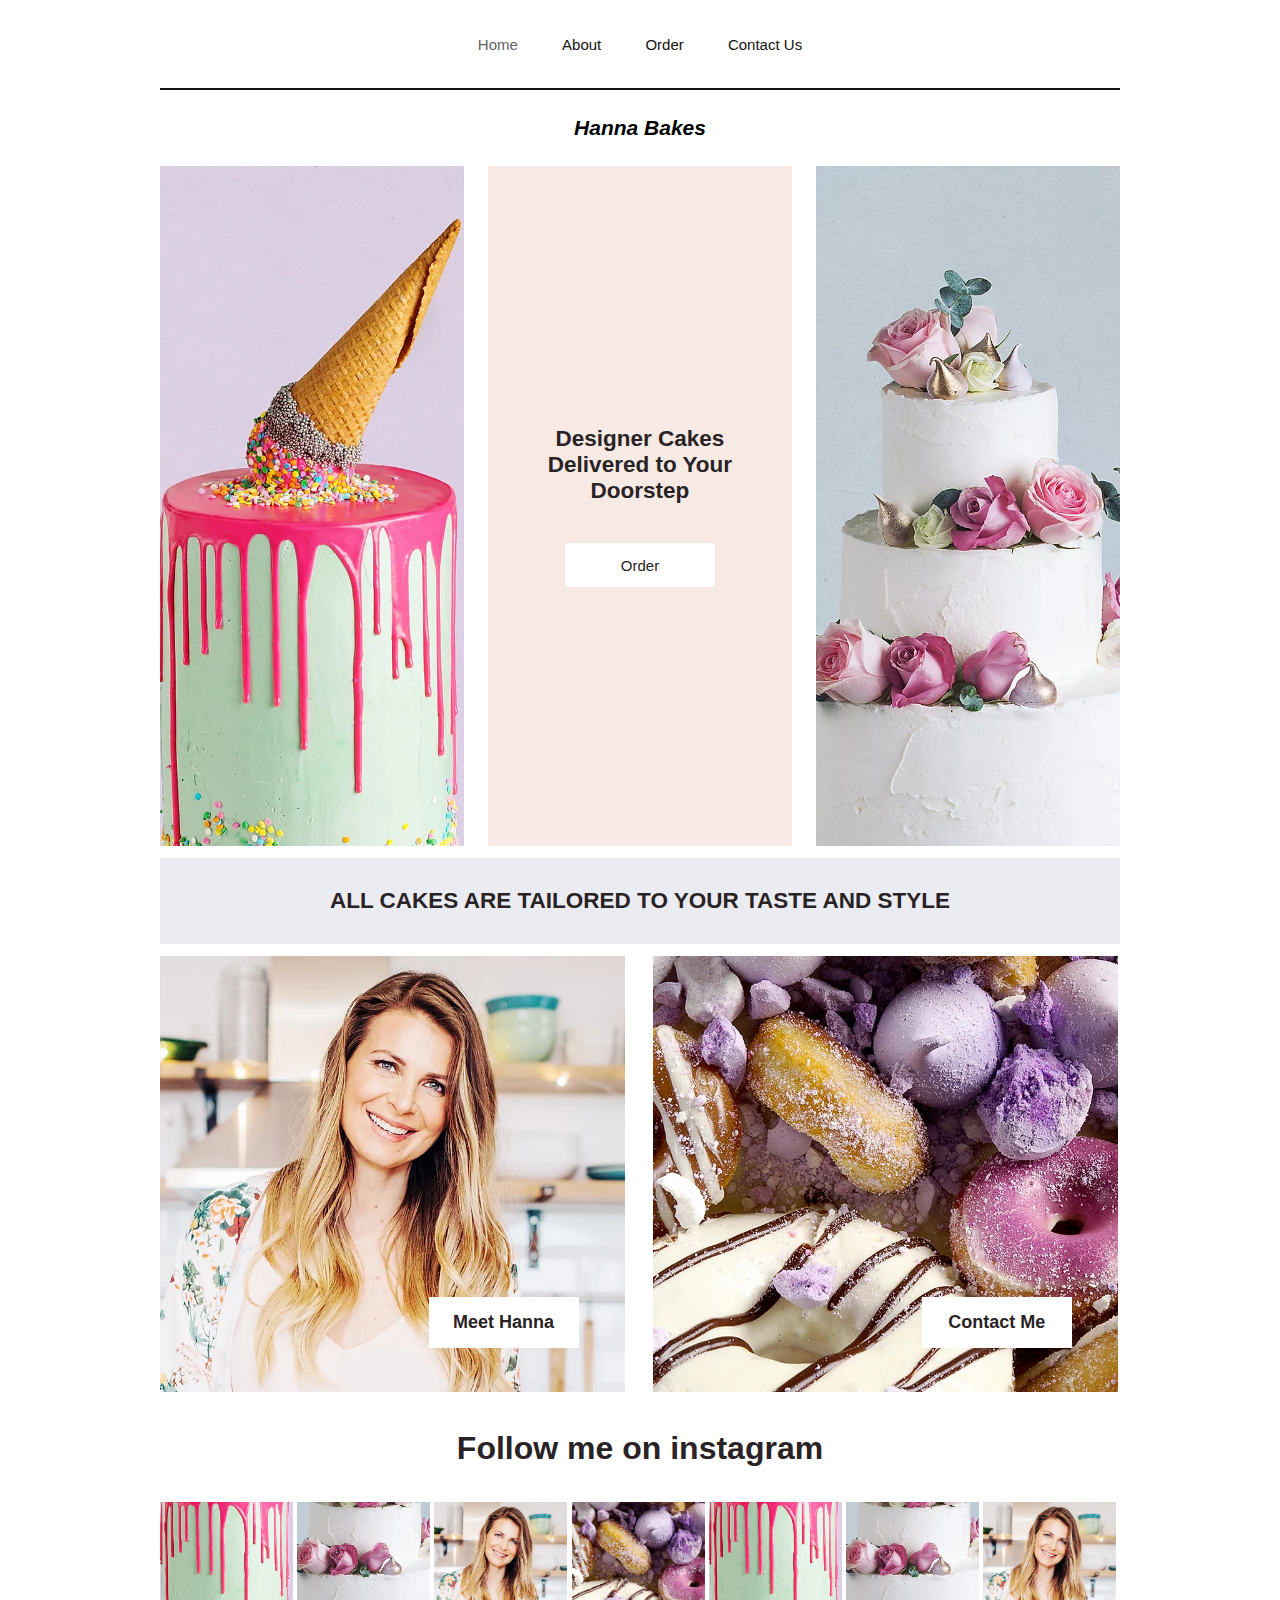
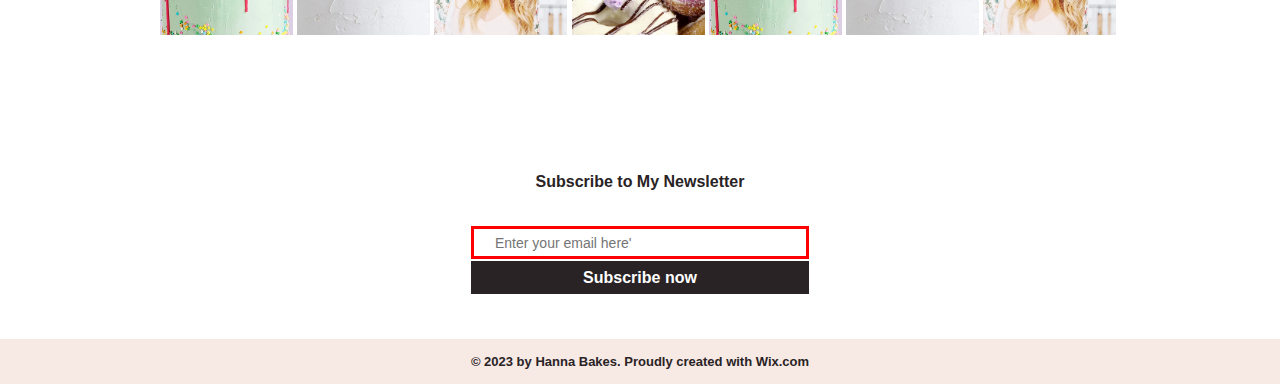
<file: Homework_4/index.html>
<!DOCTYPE html>
<html lang="en">

<head>
  <meta charset="UTF-8" />
  <meta name="viewport" content="width=device-width, initial-scale=1.0" />
  <title>lesson 4</title>
  <link rel="stylesheet" href="./styles.css" />
</head>

<body>
  <header>
    <nav class="page-nav">
      <a href="#" class="page-link active">Home</a>
      <a href="#" class="page-link">About</a>
      <a href="#" class="page-link">Order</a>
      <a href="#" class="page-link">Contact Us</a>
    </nav>
  </header>
  <main class="page-content">
    <section class="name-section">
      <h2 class="section-text"><a href="#">Hanna Bakes</a></h2>
    </section>
    <section class="promotion-baner">
      <div style="background-image: url(./assets/images/1.jpg);" class="baner-item with-image"></div>
      <div class="baner-item colored">
        <div class="item-description">
          <h2 class="description-head">
            Designer Cakes <br />
            Delivered to Your <br />
            Doorstep
          </h2>
          <a href="#" class="action-button">Order</a>
        </div>
      </div>
      <div style="background-image: url(./assets/images/2.jpg);" class="baner-item with-image"></div>
    </section>

    <section class="logo">
      <h2 class="logo-text">ALL CAKES ARE TAILORED TO YOUR TASTE AND STYLE</h2>
    </section>

    <section class="promotion-baner-main">
      <div style="background-image: url(./assets/images/3.jpg);" class="baner-item-main with-image">
        <a class="meet-button-action" href="#">Meet Hanna</a>
      </div>
      <div style="background-image: url(./assets/images/4.jpg);" class="baner-item-main with-image">
        <a class="meet-button-action" href="#">Contact Me</a>
      </div>
    </section>

    <section class="social">
      <h2 class="social-header">Follow me on instagram</h2>
      <div class="image-swiper">
        <div style="background-image: url(./assets/images/1.jpg);" class="social-item-image"></div>
        <div style="background-image: url(./assets/images/2.jpg);" class="social-item-image"></div>
        <div style="background-image: url(./assets/images/3.jpg);" class="social-item-image"></div>
        <div style="background-image: url(./assets/images/4.jpg);" class="social-item-image"></div>
        <div style="background-image: url(./assets/images/1.jpg);" class="social-item-image"></div>
        <div style="background-image: url(./assets/images/2.jpg);" class="social-item-image"></div>
        <div style="background-image: url(./assets/images/3.jpg);" class="social-item-image"></div>
      </div>
    </section>

    <section class="subscribe-logo">
      <form class="subscribe-form" action="">
        <h3 class="subcribe-text">Subscribe to My Newsletter</h3>
        <input class="enter-email" type="email" placeholder="Enter your email here'" required>
        <button class="subscribe-form-button">Subscribe now</button>
      </form>

    </section>

  </main>

  <footer class="page-footer">
    <h4>© 2023 by Hanna Bakes. Proudly created with <a class="footer-link" href="https://ru.wix.com/?utm_campaign=vir_created_with">Wix.com</a></h4>
  </footer>
</body>

</html>
</file>
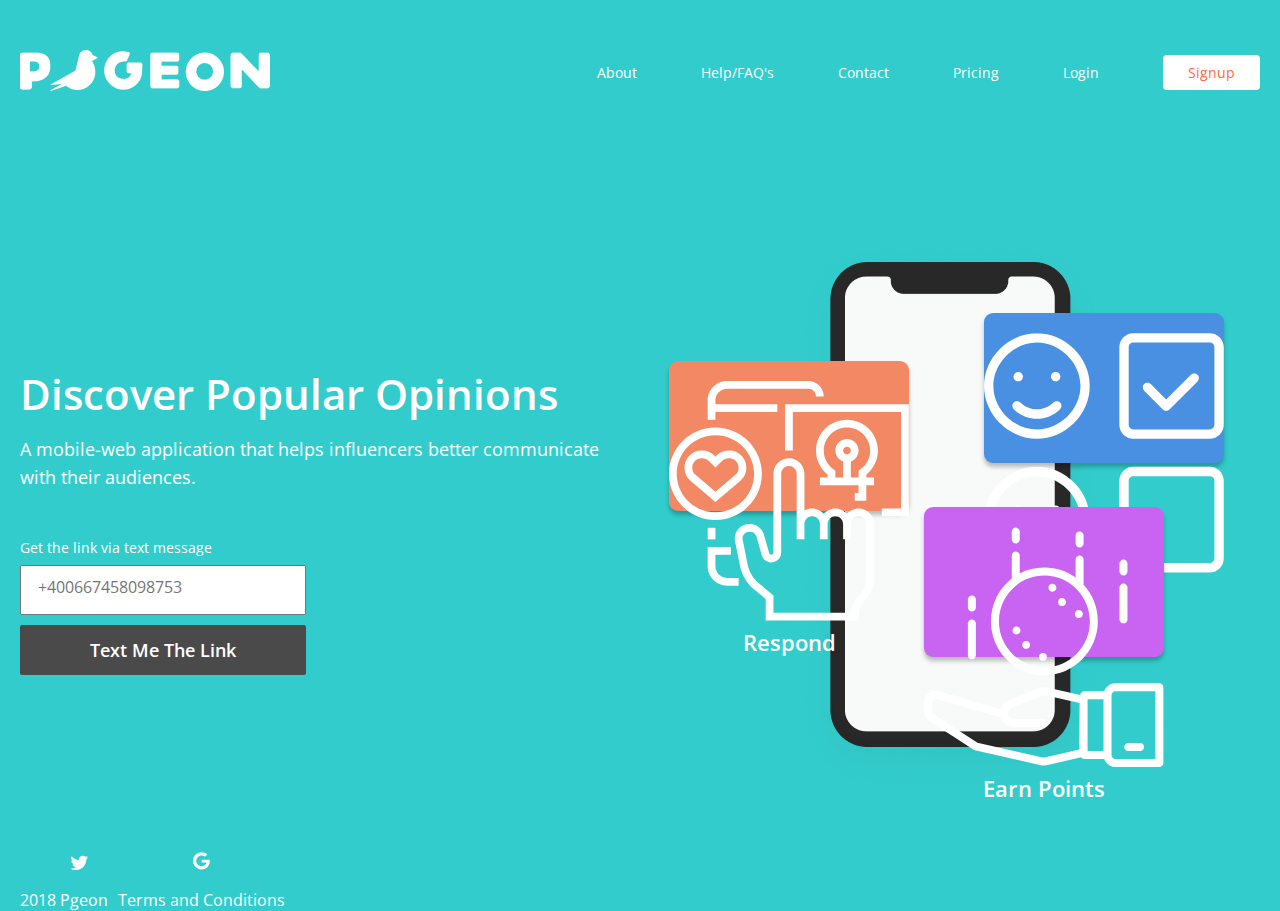
<file: Homework_6/index.html>
<!DOCTYPE html>
<html lang="en">

<head>
    <meta charset="UTF-8">
    <meta name="viewport" content="width=device-width, initial-scale=1.0">
    <title>Pgeon</title>
    <link rel="stylesheet" href="reset.css">
    <link rel="stylesheet" href="style.css">
    <link href="https://fonts.googleapis.com/css?family=Open+Sans:300,400,600,700&display=swap" rel="stylesheet">
</head>

<body>
    <header>
        <div class="container">
            <div class="header">
                <div class="page-logo"><img src="images/logo.png" alt=""></div>
                <nav class="page__navigation-block">
                    <a class="page__nav-link" href="">About</a>
                    <a class="page__nav-link" href="">Help/FAQ's</a>
                    <a class="page__nav-link" href="">Contact</a>
                    <a class="page__nav-link" href="">Pricing</a>
                    <a class="page__nav-link" href="">Login</a>
                    <a class="page__nav-link page__sign-link" href="">Signup</a>
                </nav>
            </div>
    </header>

    <main>
        <div class="container">
            <section class="page-content">
                <div class="page-wrapper">
                    <div class="page__wrapper-text">
                        <h1>Discover Popular Opinions</h1>
                        <p>A mobile-web application that helps influencers better communicate <br> with their audiences.
                        </p>
                    </div>

                    <form class="form-field" action="#">
                        <label for="phonenumber">Get the link via text message</label>
                        <input id="phonenumber" type="tel" placeholder="+400667458098753" required>
                        <button class="action-form-button">Text Me The Link</button>
                    </form>
                </div>

                <div class="iphone-block">
                    <div class="iphone-img">
                        <img class="img-iphone-logo" src="images/iphone-logo.png" alt="">
                    </div>
                    <div class="iphone-icon item-1">
                        <a class="iphone-link" href="#"><img class="img-iphone-icon" src="images/image-icon-1.svg"
                                alt="">Respond</a>
                    </div>
                    <div class="iphone-icon item-2">
                        <a class="iphone-link" href="#"><img class="img-iphone-icon" src="images/image-icon-2.svg"
                                alt="">Vote</a>
                    </div>
                    <div class="iphone-icon item-3">
                        <a class="iphone-link" href="#"><img class="img-iphone-icon" src="images/image-icon-3.svg"
                                alt="">Earn Points</a>
                    </div>

                </div>
            </section>
        </div>
    </main>

    <footer>
        <div class="container">
            <div class="footer">
                <div class="social-icons">
                    <a class="social-link" href="#"><img src="images/icon-twitter.svg" alt=""></a>
                    <a class="social-link" href="#"><img src="images/icon-google.svg" alt=""></a>
                </div>
                <div class="terms">
                    <p>2018 Pgeon</p>
                    <p><a class="terms-link" href="#">Terms and Conditions</a></p>
                </div>
            </div>
        </div>

        </div>

    </footer>

</body>

</html>
</file>
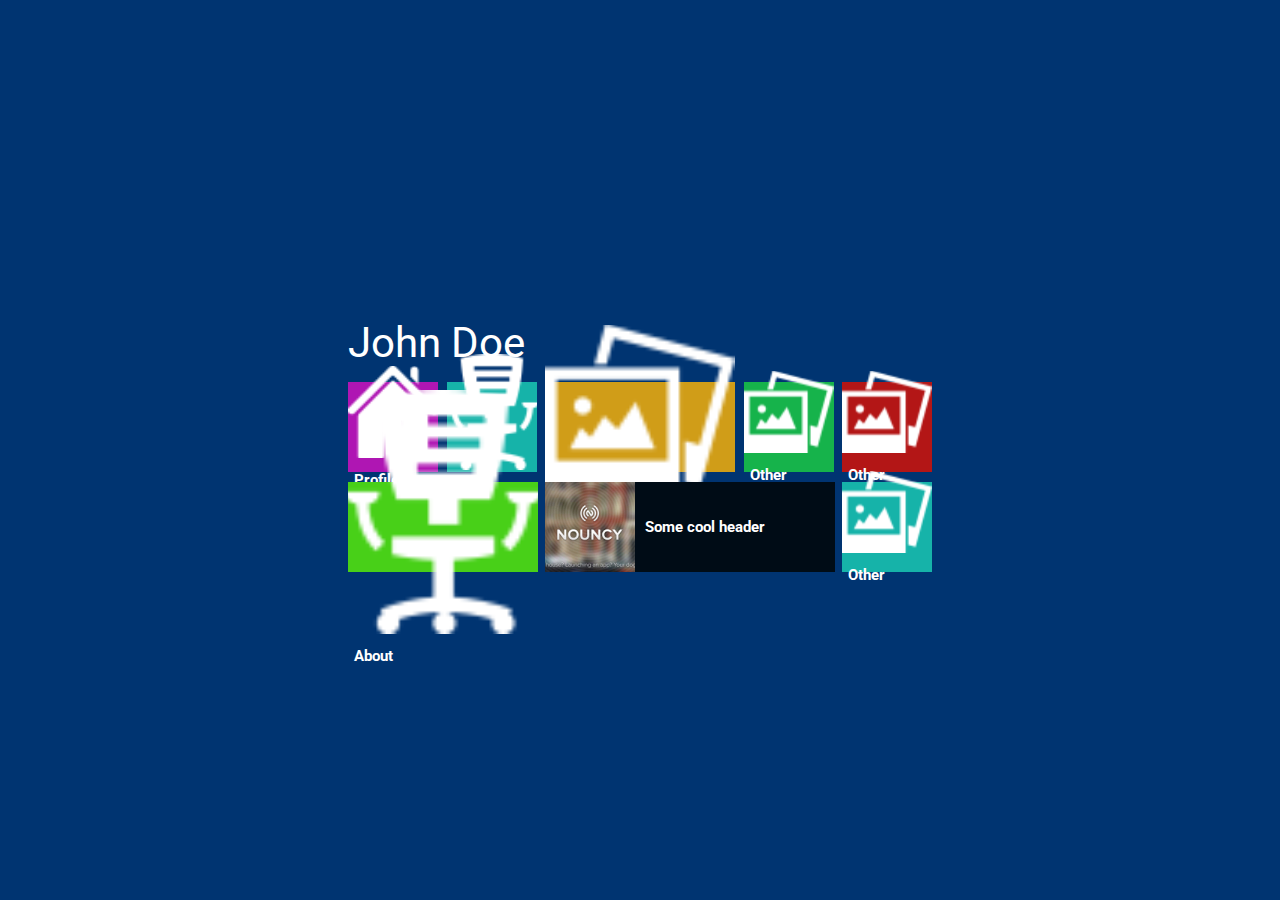
<file: Homework_7/index.html>
<!DOCTYPE html>
<html lang="en">

<head>
    <meta charset="UTF-8">
    <meta name="viewport" content="width=device-width, initial-scale=1.0">
    <title>Metro-ui</title>
    <link rel="stylesheet" href="reset.css">
    <link rel="stylesheet" href="style.css">
    <link href="https://fonts.googleapis.com/css2?family=Roboto:wght@400;700&display=swap" rel="stylesheet">
</head>

<body>
    <div class="content">
        <h2 class="content__header">John Doe</h2>
        <div class="content__body">
            <div class="content__item">
                <a class="content__link" href="#">
                    <img class="content__image" src="images/1.svg"><span>Profile</span></a>
            </div>
            <div class="content__item">
                <a class="content__link" href="#">
                    <img class="content__image" src="images/2.svg"><span>Profile</span></a>
            </div>
            <div class="content__item">
                <a class="content__link" href="#">
                    <img class="content__image" src="images/3.svg"><span>Photos</span></a>
            </div>
            <div class="content__item">
                <a class="content__link" href="#">
                    <img class="content__image" src="images/4.svg"><span>Other</span></a>
            </div>
            <div class="content__item">
                <a class="content__link" href="#">
                    <img class="content__image" src="images/5.svg"><span>Other</span></a>
            </div>
            <div class="content__item">
                <a class="content__link" href="#">
                    <img class="content__image" src="images/6.svg"><span>About</span></a>
            </div>
            <div class="content__item">
                <a class="content__link content__link-modified" href="#">
                    <img class="content__image image-7" src="images/7.jpg"><span>Some cool header</span></a>
            </div>
            <div class="content__item">
                <a class="content__link" href="#">
                    <img class="content__image" src="images/8.svg"><span>Other</span></a>
            </div>
        </div>
    </div>
</body>

</html>
</file>
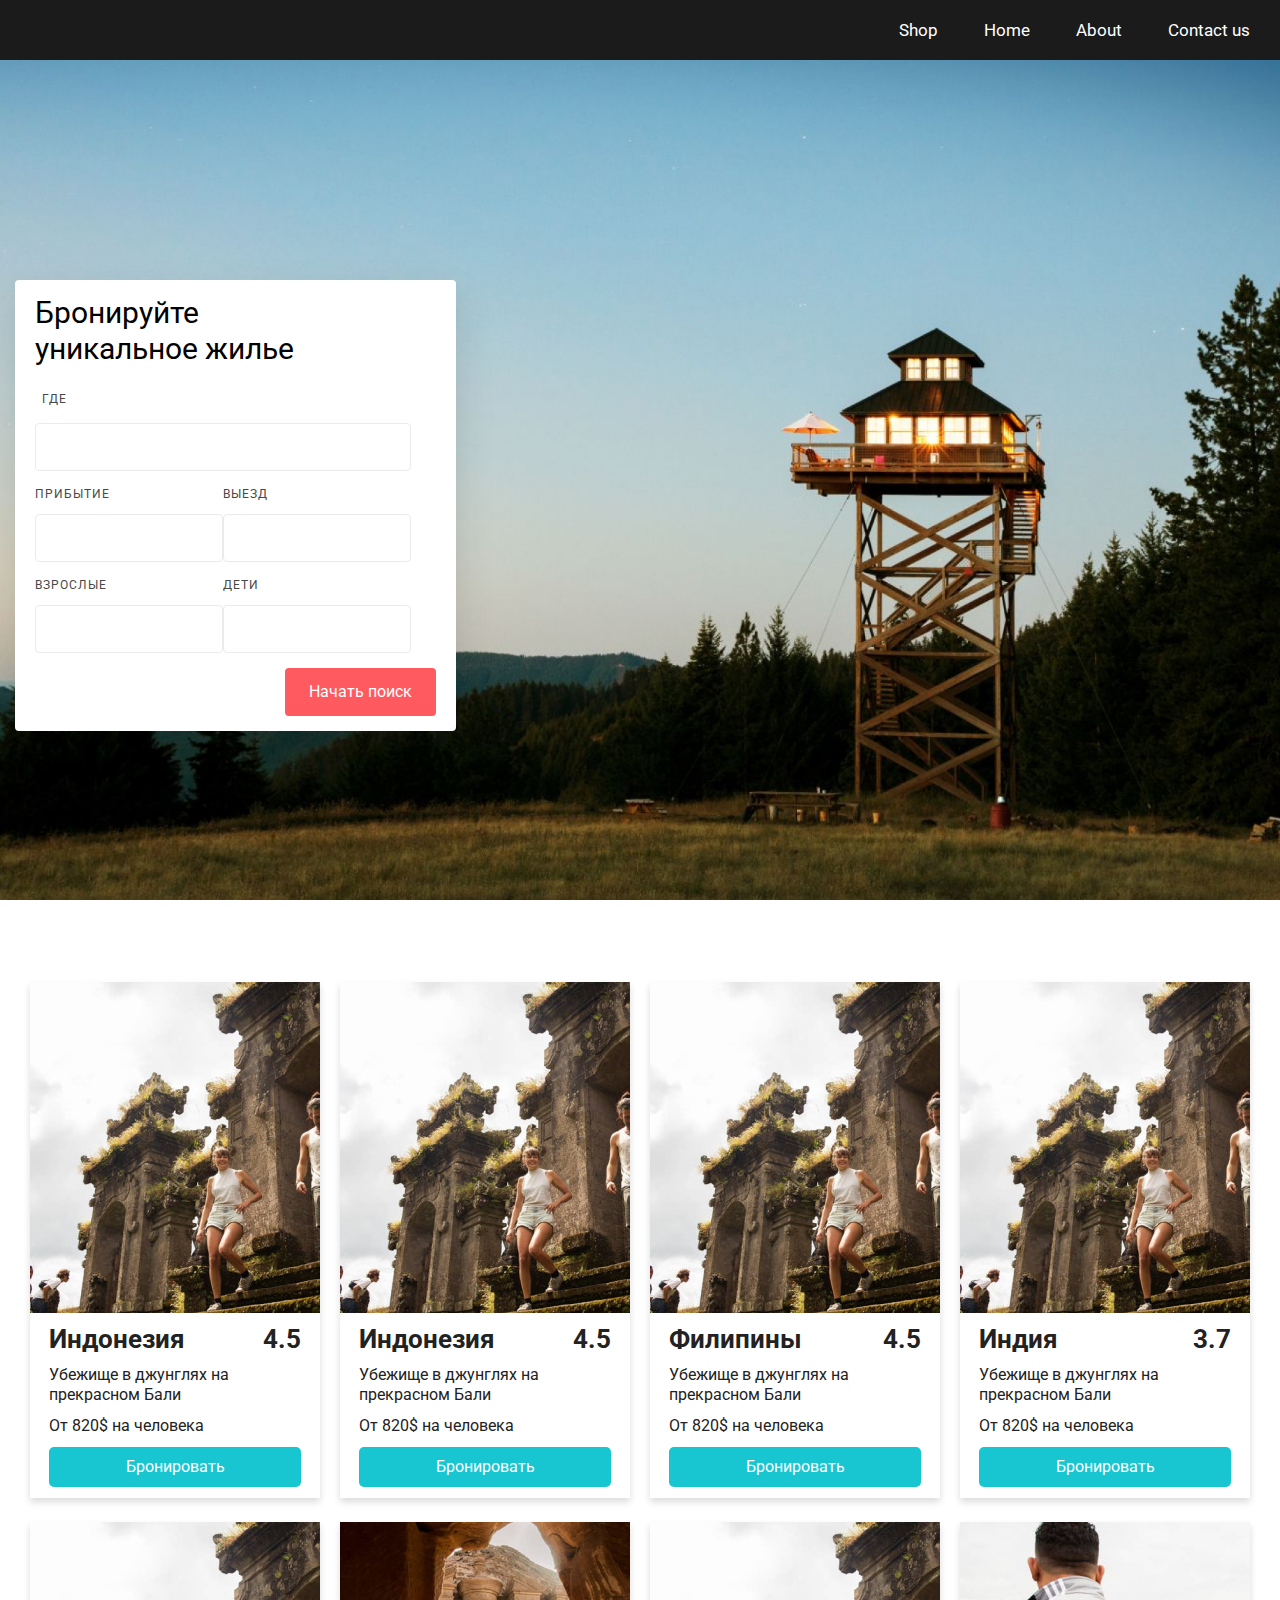
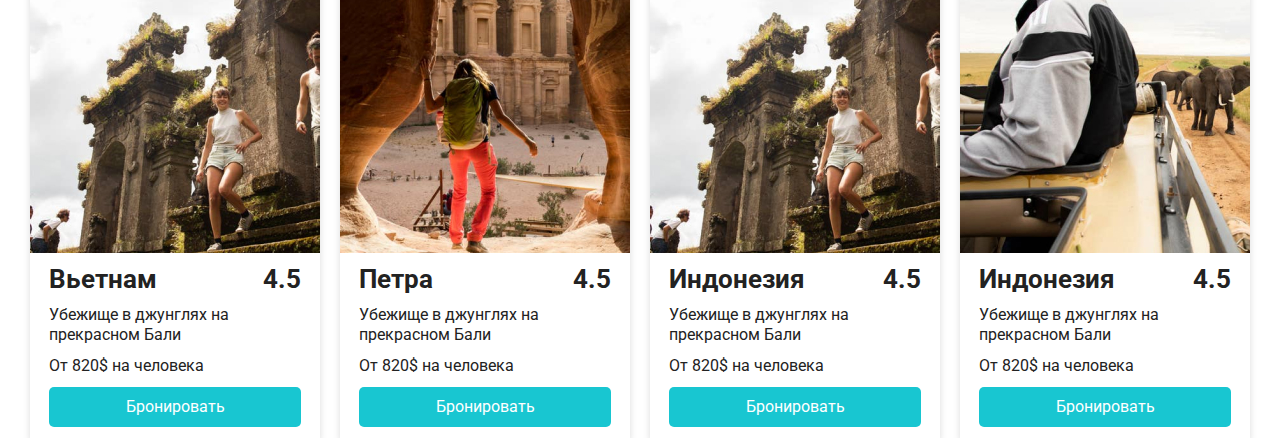
<file: Homework_8/index.html>
<!DOCTYPE html>
<html lang="en">

<head>
    <meta charset="UTF-8">
    <meta name="viewport" content="width=device-width, initial-scale=1.0">
    <link rel="stylesheet" href="reset.css">
    <link rel="stylesheet" href="style.css">
    <link href="https://fonts.googleapis.com/css2?family=Roboto:wght@400;700&display=swap" rel="stylesheet">
    <title>Airbnb</title>
</head>

<body>
    <header class="header">
        <div class="header__top">
            <div class="container header__top-inner">
                <nav class="menu-list">
                    <li class="menu-item">
                        <a class="menu-link" href="#">Shop</a>
                    </li>
                    <li class="menu-item">
                        <a class="menu-link" href="#">Home</a>
                    </li>
                    <li class="menu-item">
                        <a class="menu-link" href="#">About</a>
                    </li>
                    <li class="menu-item">
                        <a class="menu-link" href="#">Contact us</a>
                    </li>
                </nav>
            </div>
        </div>
        <div class="header__content" style="background-image: url(images/main-img.jpg);">
            <div class="container header__content-inner">
                <form class="header__form" action="#">
                    <h2 class="header__form-title">Бронируйте<br> уникальное жилье</h2>
                    <div class="place__wrapper">
                        <label class="place__lable" for="place">ГДЕ</label>
                        <input class="header__form-input" id="place" type="text">
                    </div>
                    <div class="dates__wrapper">
                        <div class="arrival__wrapper">
                            <label class="arrival__lable" for="arrival">ПРИБЫТИЕ</label>
                            <input class="header__form-input header__form-input--item-1" id="arrival" type="text">
                        </div>
                        <div class="exit__wrapper">
                            <label class="exit__lable" for="exit">ВЫЕЗД</label>
                            <input class="header__form-input header__form-input--item-1" id="exit" type="text">
                        </div>
                    </div>
                    <div class="people__wrapper">
                        <div class="adults__wrapper">
                            <label class="adults__lable" for="adults">ВЗРОСЛЫЕ</label>
                            <input class="header__form-input header__form-input--item-1" id="adults" type="text">
                        </div>
                        <div class="children__wrapper">
                            <label class="children__lable" for="children">ДЕТИ</label>
                            <input class="header__form-input header__form-input--item-1" id="children" type="text">
                        </div>
                    </div>
                    <div class="btn__wrapper">
                        <button class="header__form-btn" type="submit">Начать поиск</button>
                    </div>
                </form>
            </div>
    </header>
    <section class="tavel">
        <div class="container travel__content">
            <div class="travel__card-item">
                <img src="images/travelcard-photo.jpg" alt="" class="travel__card-img">
                <div class="travel__card-wrapper">
                    <p class="travel__card-title">Индонезия</p>
                    <p class="travel__card-rank">4.5</p>
                </div>
                <div class="travel__card-descr">
                    <p class="tavel__card-main-info">Убежище в джунглях на прекрасном Бали</p>
                    <p class="travel__card-price">От 820$ на человека</p>
                </div>
                <button class="travel__card-button">Бронировать</button>
            </div>
            <div class="travel__card-item">
                <img src="images/travelcard-photo.jpg" alt="" class="travel__card-img">
                <div class="travel__card-wrapper">
                    <p class="travel__card-title">Индонезия</p>
                    <p class="travel__card-rank">4.5</p>
                </div>
                <div class="travel__card-descr">
                    <p class="tavel__card-main-info">Убежище в джунглях на прекрасном Бали</p>
                    <p class="travel__card-price">От 820$ на человека</p>
                </div>
                <button class="travel__card-button">Бронировать</button>
            </div>
            <div class="travel__card-item">
                <img src="images/travelcard-photo.jpg" alt="" class="travel__card-img">
                <div class="travel__card-wrapper">
                    <p class="travel__card-title">Филипины</p>
                    <p class="travel__card-rank">4.5</p>
                </div>
                <div class="travel__card-descr">
                    <p class="tavel__card-main-info">Убежище в джунглях на прекрасном Бали</p>
                    <p class="travel__card-price">От 820$ на человека</p>
                </div>
                <button class="travel__card-button">Бронировать</button>
            </div>
            <div class="travel__card-item">
                <img src="images/travelcard-photo.jpg" alt="" class="travel__card-img">
                <div class="travel__card-wrapper">
                    <p class="travel__card-title">Индия</p>
                    <p class="travel__card-rank">3.7</p>
                </div>
                <div class="travel__card-descr">
                    <p class="tavel__card-main-info">Убежище в джунглях на прекрасном Бали</p>
                    <p class="travel__card-price">От 820$ на человека</p>
                </div>
                <button class="travel__card-button">Бронировать</button>
            </div>
            <div class="travel__card-item">
                <img src="images/travelcard-photo.jpg" alt="" class="travel__card-img">
                <div class="travel__card-wrapper">
                    <p class="travel__card-title">Вьетнам</p>
                    <p class="travel__card-rank">4.5</p>
                </div>
                <div class="travel__card-descr">
                    <p class="tavel__card-main-info">Убежище в джунглях на прекрасном Бали</p>
                    <p class="travel__card-price">От 820$ на человека</p>
                </div>
                <button class="travel__card-button">Бронировать</button>
            </div>
            <div class="travel__card-item">
                <img src="images/travelcard-photo-1.jpg" alt="" class="travel__card-img">
                <div class="travel__card-wrapper">
                    <p class="travel__card-title">Петра</p>
                    <p class="travel__card-rank">4.5</p>
                </div>
                <div class="travel__card-descr">
                    <p class="tavel__card-main-info">Убежище в джунглях на прекрасном Бали</p>
                    <p class="travel__card-price">От 820$ на человека</p>
                </div>
                <button class="travel__card-button">Бронировать</button>
            </div>
            <div class="travel__card-item">
                <img src="images/travelcard-photo.jpg" alt="" class="travel__card-img">
                <div class="travel__card-wrapper">
                    <p class="travel__card-title">Индонезия</p>
                    <p class="travel__card-rank">4.5</p>
                </div>
                <div class="travel__card-descr">
                    <p class="tavel__card-main-info">Убежище в джунглях на прекрасном Бали</p>
                    <p class="travel__card-price">От 820$ на человека</p>
                </div>
                <button class="travel__card-button">Бронировать</button>
            </div>
            <div class="travel__card-item">
                <img src="images/travelcard-photo-2.jpg" alt="" class="travel__card-img">
                <div class="travel__card-wrapper">
                    <p class="travel__card-title">Индонезия</p>
                    <p class="travel__card-rank">4.5</p>
                </div>
                <div class="travel__card-descr">
                    <p class="tavel__card-main-info">Убежище в джунглях на прекрасном Бали</p>
                    <p class="travel__card-price">От 820$ на человека</p>
                </div>
                <button class="travel__card-button">Бронировать</button>
            </div>
        </div>
    </section>
</body>

</html>
</file>
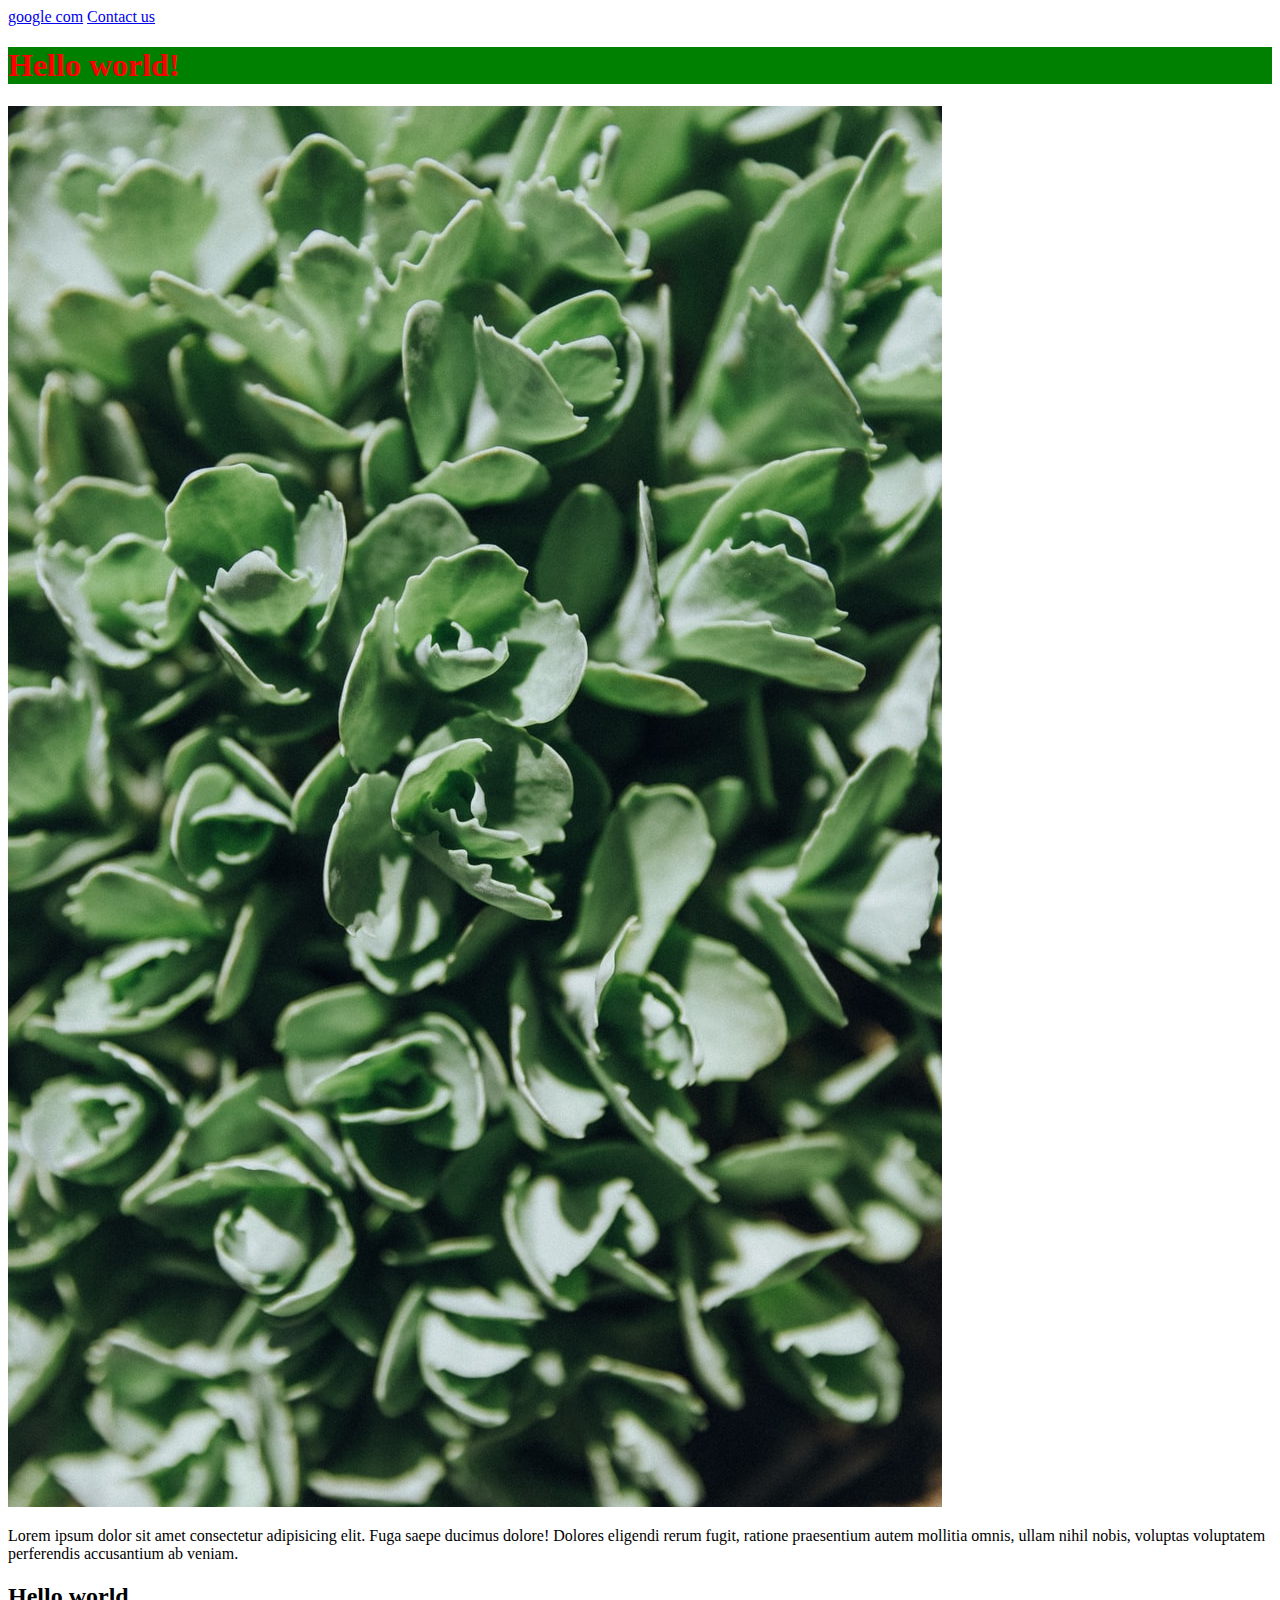
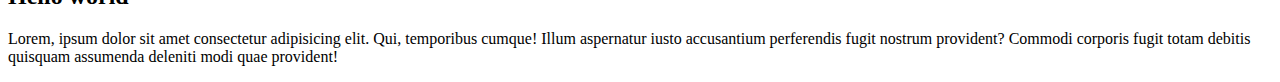
<file: lesson_1/index.html>
<!DOCTYPE html>
<html lang="en">
  <head>
    <meta charset="UTF-8" />
    <meta name="viewport" content="width=device-width, initial-scale=1.0" />
    <title>Lesson 1</title>
  </head>
  <body>
    <nav>
      <a href="http://gogle.com">google com</a>
      <a href="./pages/contact_us/contact_us.html">Contact us</a>
    </nav>
    <div class="hello">
      <h1 style="color: red; background-color: green;">Hello world!</h1>
      <img src="./assets/img/test.jpeg" alt="" />
      <p class="text-bold" id="test">
        Lorem ipsum dolor sit amet consectetur adipisicing elit. Fuga saepe
        ducimus dolore! Dolores eligendi rerum fugit, ratione praesentium autem
        mollitia omnis, ullam nihil nobis, voluptas voluptatem perferendis
        accusantium ab veniam.
      </p>
    </div>
    <div>
      <h2>Hello world</h2>
      <p>
        Lorem, ipsum dolor sit amet consectetur adipisicing elit. Qui,
        temporibus cumque! Illum aspernatur iusto accusantium perferendis fugit
        nostrum provident? Commodi corporis fugit totam debitis quisquam
        assumenda deleniti modi quae provident!
      </p>
    </div>
  </body>
</html>
</file>
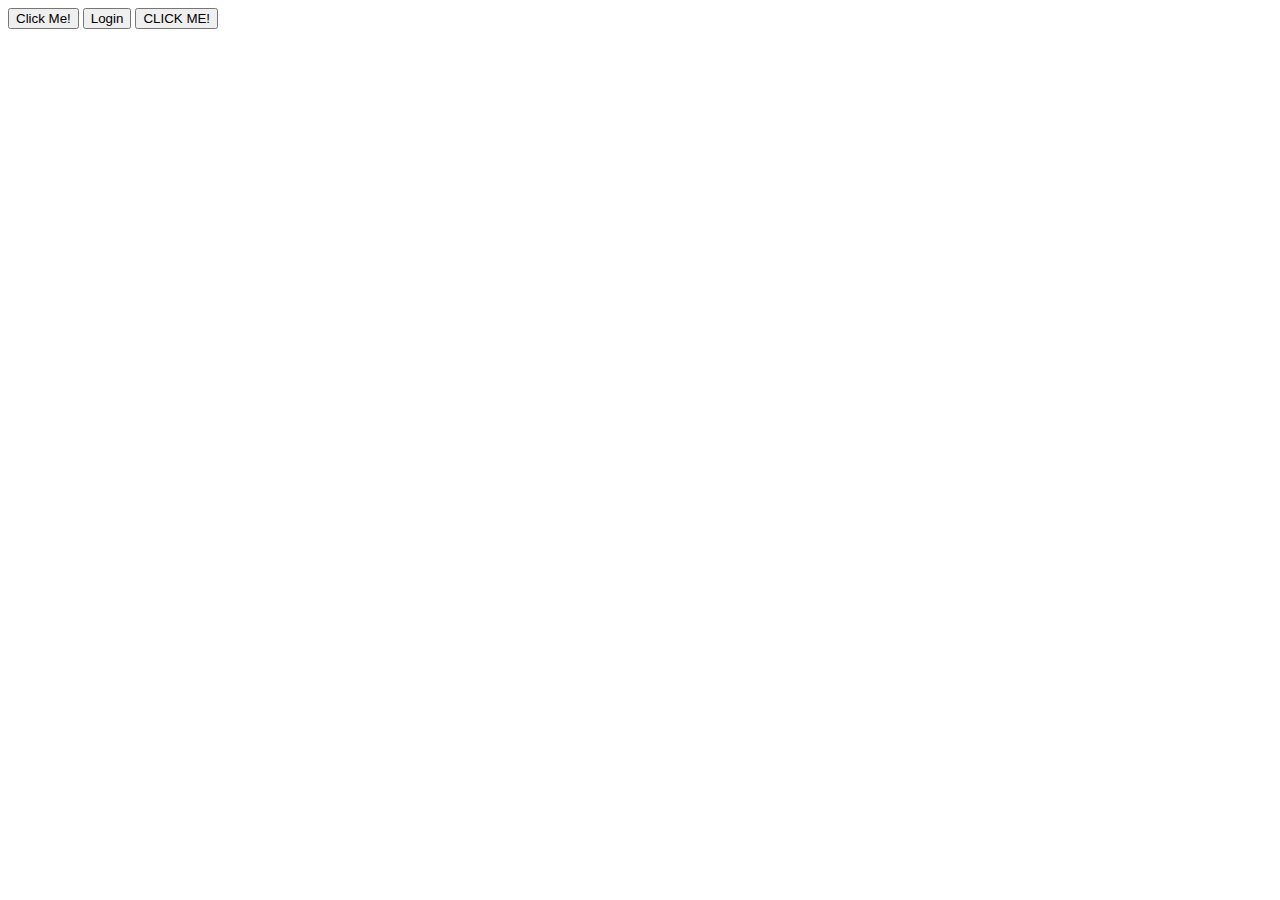
<file: lesson_11/index.html>
<!DOCTYPE html>
<html lang="en">
  <head>
    <meta charset="UTF-8" />
    <meta name="viewport" content="width=device-width, initial-scale=1.0" />
    <title>Document</title>
  </head>
  <body>
    <button id="myCoolBtn">Click Me!</button>
    <button id="logInBtn">Login</button>
    <button>CLICK ME!</button>
    <script src="./dom.js"></script>
    <script src="./login.js"></script>
    <!-- <script src="./scripts.js"></script> -->
  </body>
</html>
</file>
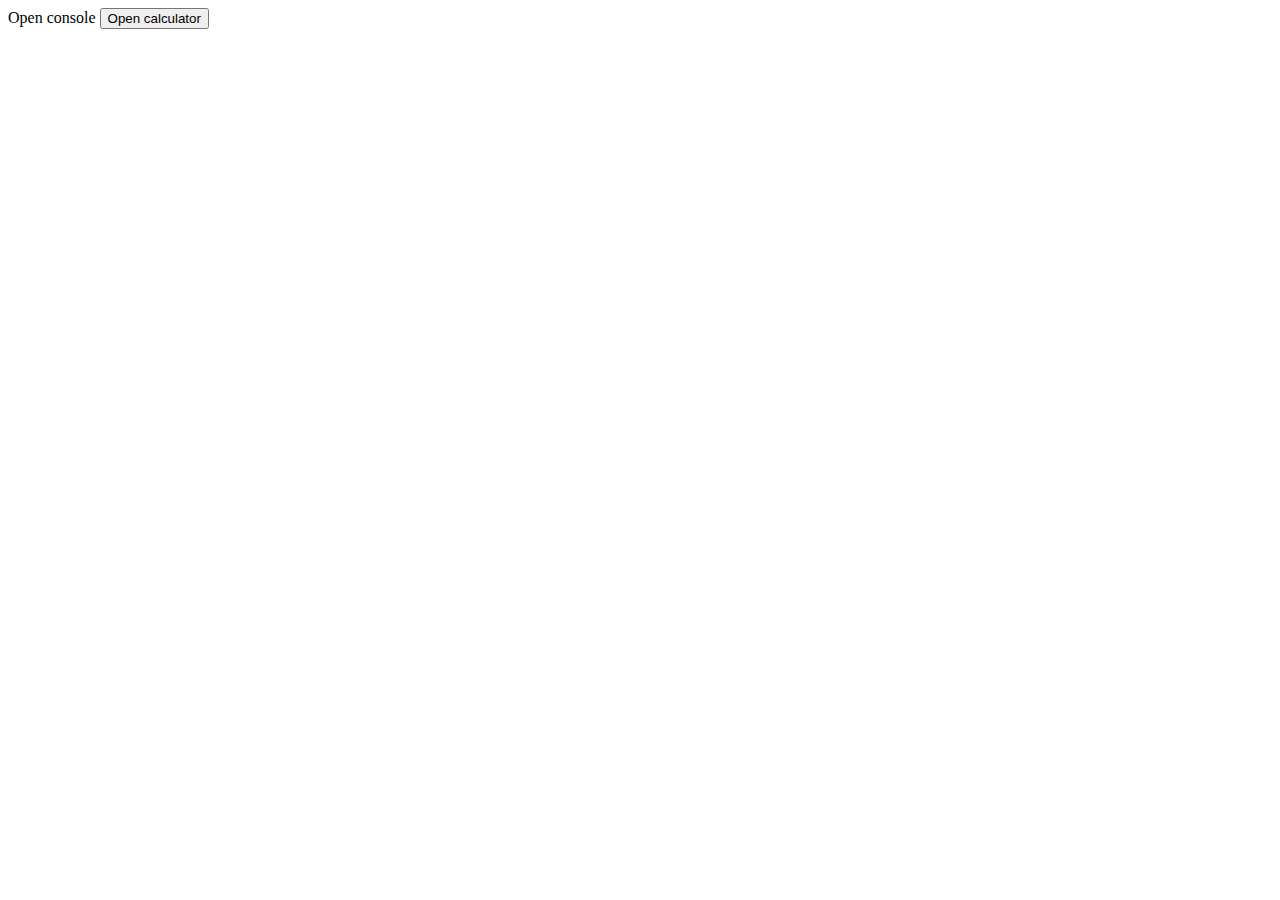
<file: lesson_12/index.html>
<!DOCTYPE html>
<html lang="en">
  <head>
    <meta charset="UTF-8" />
    <meta name="viewport" content="width=device-width, initial-scale=1.0" />
    <title>Document</title>
  </head>
  <body>
    Open console
    <button class="trigger">Open calculator</button>
    <script src="./calcNew.js"></script>
    <script src="./script.js"></script>
  </body>
</html>
</file>
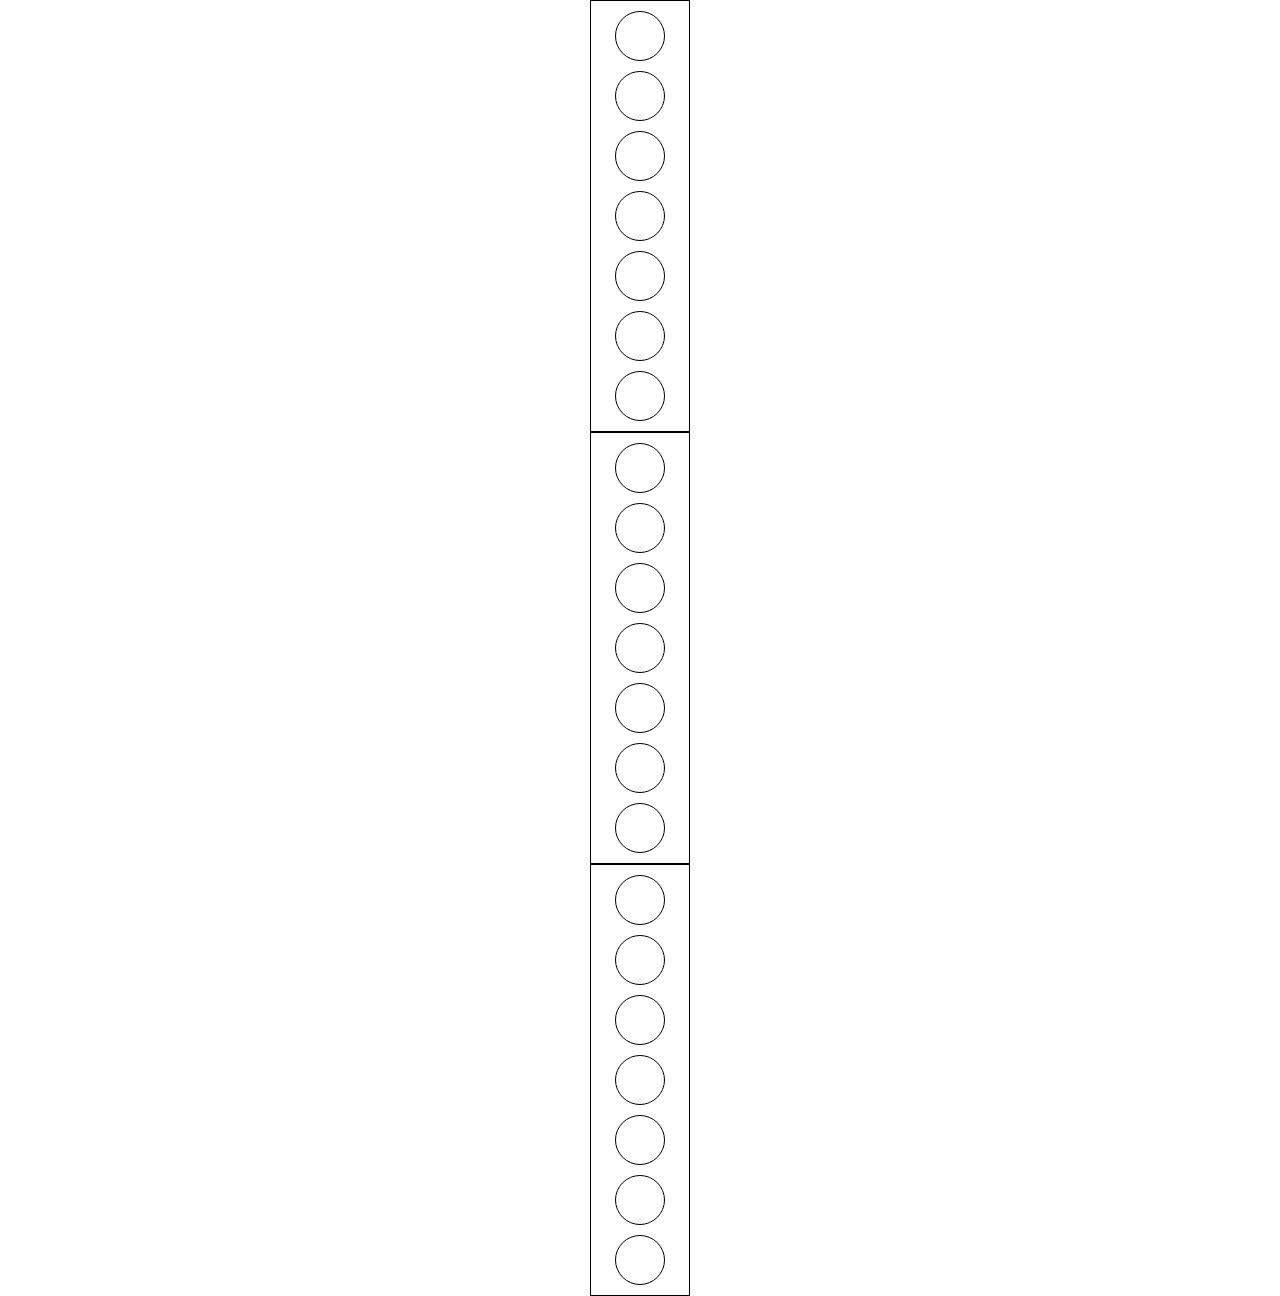
<file: lesson_13/index.html>
<!DOCTYPE html>
<html lang="en">
  <head>
    <meta charset="UTF-8" />
    <meta name="viewport" content="width=device-width, initial-scale=1.0" />
    <title>Document</title>
    <link rel="stylesheet" href="./index.css" />
  </head>
  <body>
    <div class="my-first-traffic-lighter"></div>
    <div class="my-second-traffic-lighter"></div>
    <div class="my-third-traffic-lighter"></div>
    <script src="./script.js" type="module"></script>
  </body>
</html>
</file>
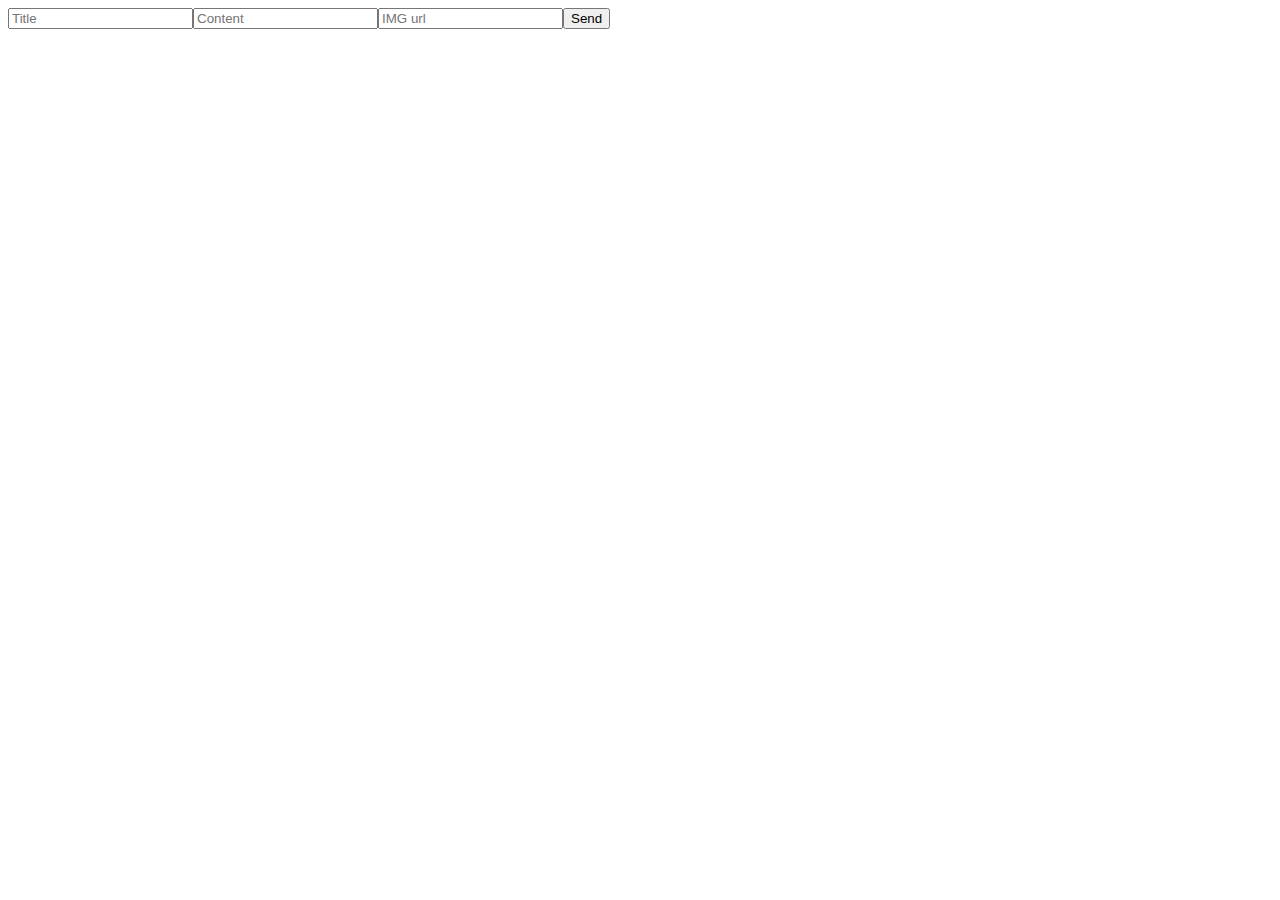
<file: lesson_17/index.html>
<!DOCTYPE html>
<html lang="en">
  <head>
    <meta charset="UTF-8" />
    <meta name="viewport" content="width=device-width, initial-scale=1.0" />
    <title>Document</title>
  </head>
  <body>
    <div class="formRoot"></div>
    <script src="./scrypts.js" type="module"></script>
  </body>
</html>
</file>
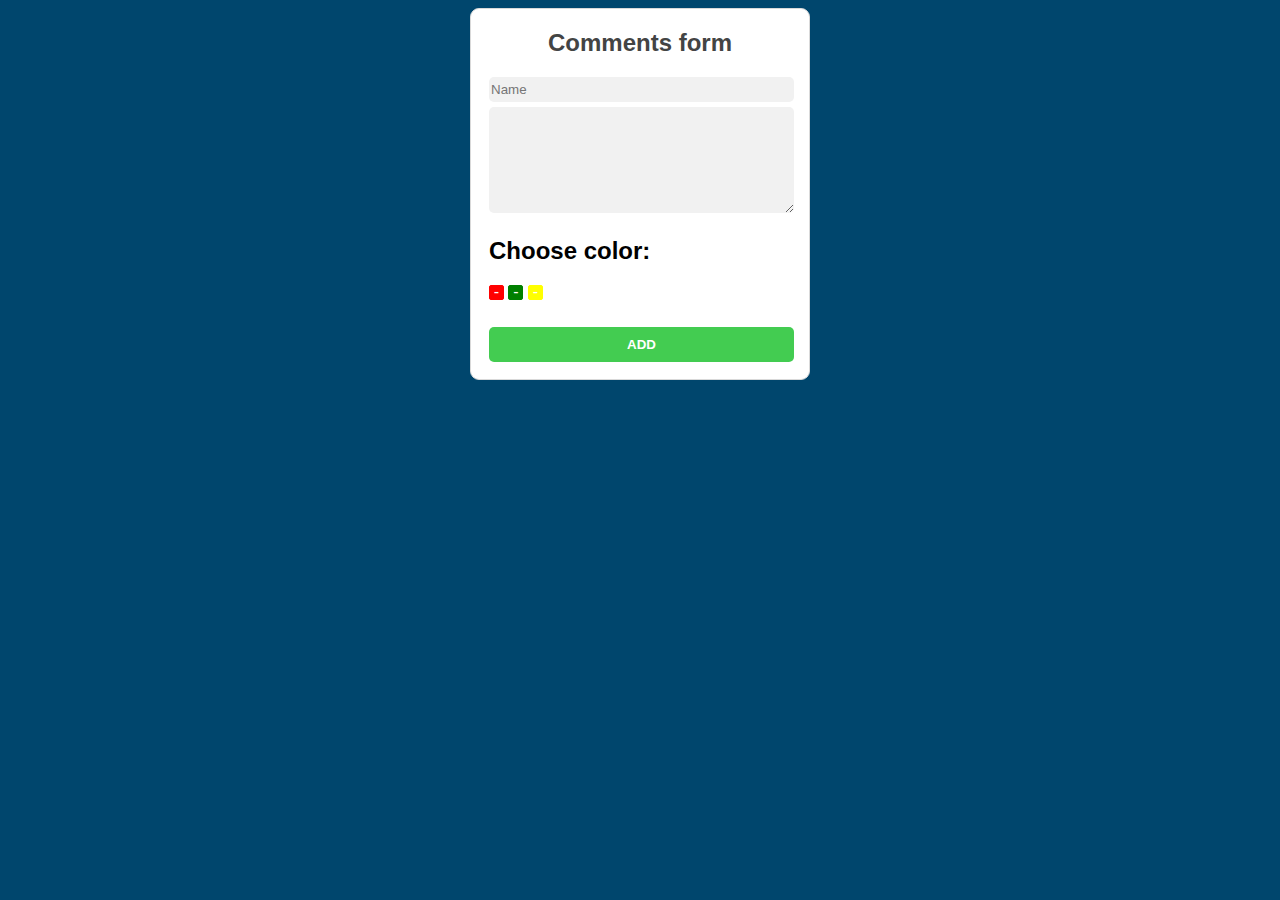
<file: lesson_2/index.html>
<!DOCTYPE html>
<html lang="en">
  <head>
    <meta charset="UTF-8" />
    <meta name="viewport" content="width=device-width, initial-scale=1.0" />
    <title>Lesson 2</title>
    <link rel="stylesheet" href="./styles.css" />
  </head>
  <body>
    <form action="" class="comments-form">
      <h2 class="form-header">Comments form</h2>
      <div>
        <input type="text" class="form-field" placeholder="Name" />
      </div>
      <div>
        <textarea name="text" cols="30" rows="10" class="form-field"></textarea>
      </div>
      <div>
        <h2>Choose color:</h2>
        <label for="red-color" class="checkbox">
          <input class="real-input" id="red-color" type="checkbox" checked />
          <span class="visible-checkbox red"></span>
        </label>
        <label for="green-color" class="checkbox">
          <input class="real-input" id="green-color" type="checkbox" checked />
          <span class="visible-checkbox green"></span>
        </label>
        <label for="yello-color" class="checkbox">
          <input class="real-input" id="yello-color" type="checkbox" checked />
          <span class="visible-checkbox yellow"></span>
        </label>
      </div>
      <div class="button-wrapper">
        <button class="btn">ADD</button>
      </div>
    </form>
  </body>
</html>
</file>
<file: Homework_4/styles.css>
* {
  box-sizing: border-box;
}

html {
  font-size: 15px;
  font-family: Arial, Helvetica, sans-serif;
  color: #292325;
}

h1,
h2,
h3,
h4,
h5,
h6,
p,
ul,
ol,
body {
  margin: 0;
  padding: 0;
}

a {
  text-decoration: none;
}

.page-nav {
  text-align: center;
  height: 90px;
  border-bottom: 2px solid #131313;
  max-width: 960px;
  margin: 0 auto;
}

.page-link {
  color: #131313;
  display: inline-block;
  margin: 0 20px;
  line-height: 90px;
}

.page-link.active {
  color: rgb(98, 98, 98);
}

.page-link:hover {
  color: rgb(98, 98, 98);
}

.page-link:focus {
  color: green;
}

.page-link:active {
  color: red;
}

.page-content {
  max-width: 960px;
  margin: 0 auto;
}
.field {
  outline: none;
}
.field:hover {
  border: 2px solid red;
}

.field:focus {
  border: 2px solid yellow;
}

.field:active {
  border: 2px solid blue;
}

.list-item:hover::after {
  content: '+';
  font-size: 25px;
  color: light-green;
  border: 1px solid green;
}

.page-content {
  /* background: red; */
  min-height: 100vh;
}

.name-section {
  text-align: center;
}

.section-text {
  margin: 25px 0;
}

.section-text a {
  color: black;
  font-size: 21px;
  font-style: italic;
}

.promotion-baner {
  font-size: 0;
}

.baner-item {
  font-size: 15px;
  height: 680px;
  width: calc(33.3333% - 16px);
  display: inline-block;
  margin: 0 12px;
  position: relative;
  text-align: center;
}


.item-description {
  position: absolute;
  top: 0;
  top: 50%;
  transform: translateY(-50%);
  width: 100%;
}

.action-button {
  display: block;
  width: 150px;
  color: #292325;
  margin: 40px auto 0;
  padding: 12px 20px;
  background-color: rgba(255, 255, 255, 1);
  border: 1px solid rgba(255, 255, 255, 1);
}

.action-button:hover {
  border-color: #292325;
}

.baner-item.colored {
  background-color: #f7eae4;
}

.baner-item.with-image, .baner-item-main.with-image, .social-item-image {
  background-size: cover;
  background-position: center bottom;
  background-repeat: no-repeat;
}

.baner-item.with-image:first-child {
  margin-left: 0;
}

.baner-item.with-image:last-child {
  margin-right: 0;
}

.logo {
  text-align: center;
  background-color: #ebebf2;
  margin: 12px 0;
}

.logo-text {
  padding: 30px 0;
}

.baner-item-main {
  font-size: 15px;
  height: 436px;
  width: calc(50% - 15px);
  display: inline-block;
  margin: 0 12px;
}

.baner-item-main.with-image:first-child {
  margin-left: 0;
}

.baner-item-main.with-image:last-child {
  margin-right: 0;
}

.baner-item-main {
  position: relative;
}

.meet-button-action {
  display: block;
  position: absolute;
  text-align: center;
  right: 10%;
  bottom: 10%;
  width: 150px;
  line-height: 49px;
  font-size: 18px;
  font-weight: bold;
  color: #292325;
  background-color: rgba(255, 255, 255, 1);
  border: 1px solid rgba(255, 255, 255, 1);
}

.meet-button-action:hover {
  border-color: #292325;
}

.social-item-image {
  display: inline-block;
  width: 133px;
  height: 133px;
  margin: 0px;
}

.social-header {
  text-align: center;
  font-size: 32px;
  margin: 35px 0px;
}

.subscribe-logo {
  margin-top: 135px;
}

.subcribe-text {
  font-size: 16px;
  font-weight: 700;
  margin-bottom: 35px;
}

.subscribe-form {
  width: 353px;
  margin: 0 auto;
  text-align: center;
}
  
.enter-email, .subscribe-form-button {
  width: 338px;
  height: 33px;
  color: black;
  border: 3px solid red;
  outline: none;
}

.enter-email {
  padding: 3px 21px 3px 21px;
  font-size: 14px;
}

.subscribe-form-button {
  margin-top: 2px;
  background-color: #292325;
  font-size: 16px;
  color: #fff;
  font-weight: 700;
  border: none;
}

.subscribe-form-button:hover {
  background-color: #998D9F;
  transition: border-color 0.4s ease 0s, background-color 0.4s ease 0s;
}


.page-footer {
  margin-top: 45px;
  padding: 15px;
  font-size: 13px;
  background: #f7e9e4;
  text-align: center;
  color: #292325;
}

.footer-link {
  color: #292325;
}
</file>
<file: Homework_6/style.css>
* {
    box-sizing: border-box;
}

body {
    font-family: 'Open Sans', sans-serif;
    background-color: #33CCCC;
}

.container {
    max-width: 1240px;
    margin: 0 auto;
}

.header {
    display: flex;
    justify-content: space-between;
    align-items: center;
    margin-top: 50px;
}

.page__nav-link {
    font-size: 14px;
    color: #ffffff;
    margin: 0px 30px;
}

.page__sign-link {
    padding: 8px 25px 8px 25px;
    color: #FF6845;
    border-radius: 4px;
    background-color: #ffffff;
}

.page__nav-link:first-child {
    margin-left: 0px;
}

.page__nav-link:last-child {
    margin-right: 0px;
}

.page-content {
    width: 100%;
    display: flex;
    justify-content: space-between;
    margin-top: 145px;
}

.page-wrapper {
    width: 50%;
    margin-top: 135px;
}

.page__wrapper-text h1 {
    font-weight: 600;
    font-size: 42px;
    color: #ffffff;
}

.page__wrapper-text p {
    font-size: 18px;
    color: #ffffff;
    margin-top: 20px;
    line-height: 28px;
}

.form-field {
    width: 286px;
    font-size: 14px;
    color: #FFFFFF;
    margin-top: 50px;
}

.form-field input, button {
    font-family: 'Open Sans', sans-serif;
    width: 286px;
    height: 50px;
    font-size: 16px;
    color: rgba(0, 0, 0, 0.46);
    padding: 11px 10px 17px 16px;
    outline: none;
    margin-top: 10px;
}

.iphone-block {
    display: flex;
    justify-content: center;
    align-items: center;
    width: 50%;
    position: relative;
}

.iphone-icon {
    width: 240px;
    height: 150px;
    border-radius: 9px;
    padding-top: 20px;
    box-shadow: 0px 4px 4px rgba(0, 0, 0, 0.25)
}

.img-iphone-icon {
    padding-bottom: 10px;
}

.item-1 {
    position: absolute;
    top: 123px;
    left: 29px;
    background-color: #F28964;
}

.item-2 {
    position: absolute;
    top: 75px;
    right: 36px;
    background: #4A90E2;
}

.item-3 {
    position: absolute;
    top: 269px;
    right: 96px;
    background: #C964F2;
}

.iphone-link {
    display: flex;
    flex-direction: column;
    text-align: center;
    font-weight: 600;
    font-size: 22px;
    color: #FFFFFF;
}

.action-form-button {
    font-weight: 600;
    font-size: 18px;
    color: #FFFFFF;
    background: #4A4A4A;
    border-radius: 2px;
    border: none;
    padding: 0;
    cursor: pointer;
}

.footer {
    display: flex;
    justify-content: flex-start;
    flex-direction: column;
    margin-top: 55px;
}

.social-link {
    padding: 0 50px;
    display: inline-block;
    margin-bottom: 20px;
}   


.terms {
    display: flex;
    color: #ffffff;
    font-size: 16px;
}

.terms p{
    padding-right: 10px;
}

.terms-link {
    color: #ffffff;
}

.terms-link:hover {
    color: grey;
    transition: 0.5s;
}

.page__nav-link:hover {
    color: grey;
    transition: 0.5s;
}

.action-form-button:hover {
    opacity: 70%;
    transition: 1s;
}
</file>
<file: Homework_7/style.css>
* {
    box-sizing: border-box;
}

body {
    font-family: 'Roboto', Arial, Helvetica, sans-serif;
    min-height: 100vh;
    display: flex;
    justify-content: content;
    align-items: center;
    background-color: #003471;
}

.content {
    margin: 0 auto;
    max-width: 590px;
    /* border: 2px solid tomato; */
    padding: 0 3px;
}

.content__header {
    font-size: 42px;
    line-height: 49px;
    color: #FFFFFF;
    text-align: left;
    margin: 0px 0px 15px 0px; 
}

.content__body {
    display: flex;
    flex-wrap: wrap;
    justify-content: space-between;
}

.content__item {
    height: 90px;
    width: 90px;
    display: flex;
    flex-direction: column;
    align-items: center;
    justify-content: center;
    margin-bottom: 10px;
}

.content__link {
    width: 100%;
    display: block;
    font-weight: bold;
    font-size: 15px;
    color: #FFFFFF;
    display: flex;
    flex-direction: column;
    justify-content: center;
}

.content__link span {
    padding: 15px 0 0 6px;
}

.content__link-modified {
    display: flex;
    flex-direction: row;
    justify-content: flex-start;
    align-items: center;
}

.content__link-modified span{
    padding: 0 0 0 10px;
}

.image-7 {
    display: block;
    width: 90px;
    height: 90px;
}

.content__item:nth-child(1) {
    background-color: #AF16B3; 
}

.content__item:nth-child(2) {
    background-color: #16B3A9;
}

.content__item:nth-child(3) {
    background-color: #D09D18;
    width: 190px;
}

.content__item:nth-child(4) {
    background-color: #16B34B;
}

.content__item:nth-child(5) {
    background-color: #B31616;
}

.content__item:nth-child(6) {
    background-color: #48D018;
    width: 190px;
}

.content__item:nth-child(7) {
    display: flex;
    background-color: #000C16;
    width: 290px;
}

.content__item:nth-child(8) {
    background-color: #16B3A9;
}

@media (max-width: 575px) {

    .content__body {
        display: flex;
        flex-wrap: wrap;
        justify-content: space-between;
    }

    .content__item {
        height: 140px;
        width: calc(50% - 4px);
    }

    .content__item:nth-child(3),
    .content__item:nth-child(6),
    .content__item:nth-child(7),
    .content__item:nth-child(8) {
        width: 100%;
    }
    
    .content__link-modified {
        justify-content: center;
    }

    .image-7 {
        display: none;
    }

    .content__link span{
        font-size: 20px;
    }

}
</file>
<file: Homework_8/style.css>
* {
    box-sizing: border-box;
}

body {
    font-family: 'Roboto', serif;
}

.container {
    max-width: 1250px;
    margin: 0 auto;
    padding: 0 15px;
}

.header__top-inner {
    display: flex;
    justify-content: flex-end;
    height: 60px;
}

.header__top {
    background-color: #1B1B1B;
}

.menu-list {
    display: flex;
    align-items: center;
}

.menu-item {
    margin: 23px;
}

.menu-item:first-child {
    margin-left: 0px;
}

.menu-item:last-child {
    margin-right: 0px;
}

.menu-link {
    color: #ffffff;
    font-size: 17px;
    line-height: 20px;
}

.header__content {
    background-size: cover;
    background-repeat: no-repeat;
    background-position: center;
    min-height: calc(100vh - 60px);
    padding: 10px;
}

.header__content-inner {
    position: relative;
}



.header__form {
    max-width: 441px;
    position: absolute;
    top: calc(30vh - 60px);
    left: 0;
    right: 0;
    background-color: #fff;
    box-shadow: 0px 16px 40px rgba(0, 0, 0, 0.12);
    border-radius: 4px;
    padding: 15px 20px;
}

.header__form-title {
    font-family: 'Roboto';
    font-style: normal;
    font-weight: normal;
    font-size: 30px;
    line-height: 36px;
    margin-bottom: 24px;
}

.place__wrapper,
.arrival__wrapper,
.exit__wrapper,
.adults__wrapper,
.children__wrapper
 {
    display: flex;
    flex-direction: column;
    margin-bottom: 15px;
}

.place__lable {
    padding: 0 0 15px 7px;
    font-size: 12px;
    line-height: 17px;
    letter-spacing: 1px;
    color: #484848;
}

.header__form-input {
    height: 48px;
    max-width: 376px;
    border: 1px solid #EBEBEB;
    border-radius: 4px;
    padding: 0 15px;
    outline: none;
}

.header__form-input--item-1 {
    max-width: 188px;
}

.dates__wrapper,
.people__wrapper {
    display: flex;
    flex-wrap: wrap;
}

.place__wrapper
.arrival__wrapper,
.exit__wrapper,
.adults__wrapper,
.children__wrapper {
    display: flex;
    flex-direction: column;
    margin-bottom: 15px;
}

.arrival__lable,
.exit__lable,
.adults__lable,
.children__lable {
    font-size: 12px;
    line-height: 16px;
    letter-spacing: 1px;
    color: #484848;
    padding-bottom: 12px;
}

.btn__wrapper {
    display: flex;
    justify-content: flex-end;
}

.header__form-btn {
    display: inline-block;
    border: none;
    outline: none;
    cursor: pointer;
    font-family: 'Roboto';
    font-size: 16px;
    line-height: 24px;
    padding: 12px 24px 12px 24px;
    background-color: #FF5A5F;
    border-radius: 4px;
    color: #FFFFFF;
}

.travel__content {
    display: grid;
    grid-template-columns: repeat(4, 1fr);
    grid-gap: 24px 20px;
    margin-top: 82px;
}

.travel__card-item {
    width: 290px;
    display: flex;
    flex-direction: column;
    box-shadow: 0px 4px 7px rgba(0, 0, 0, 0.14);
}

.travel__card-img {
    width: 290px;
    height: 331px;
}

.travel__card-wrapper {
    display: flex;
    justify-content: space-between;
    font-family: 'Roboto';
    font-weight: bold;
    font-size: 26px;
    line-height: 16px;
    color: #222222;
    margin: 18px 19px;
}

.tavel__card-main-info,
.travel__card-price,
.travel__card-button {
    margin-left: 19px;
    font-family: 'Roboto';
    font-size: 16px;
    line-height: 20px;
    color: #222222;
    margin-bottom: 11px;
}

.travel__card-button {
    width: 252px;
    background: #18C6D1;
    border-radius: 5px;
    padding: 10px 77px;
    outline: none;
    color: #FFFFFF;
    border: none;
    cursor: pointer;
}

.header__form-btn:hover,
.travel__card-button:hover {
    background: #14D081;
    transition: 0.3s;
}

@media (max-width: 575px) {
    .header__top-inner {
        display: flex;
        justify-content: center;
    }

    .menu-item {
        margin: 10px;
    }

    .header__form {
        top: 0;
        left: 0;
        right: 0;
    }   
    
    .travel__content {
        display: grid;
        grid-template-columns: 1fr;
        grid-gap: 24px 20px;
        justify-items: center;
        margin-top: 20px;
    }
}
</file>
<file: lesson_13/index.css>
@import './styles/base.css';
@import './styles/traffic-lighter.css';
</file>
<file: lesson_2/styles.css>
* {
  box-sizing: border-box;
}

html {
  font-family: Arial, Helvetica, sans-serif;
}
/* Селектор способ выбора элемента из html */
body {
  background: #00466d;
}

.comments-form {
  width: 340px;
  background: #ffffff;
  border: 1px solid #d9d9d9;
  border-radius: 9px;
  margin: auto;
}

.form-header {
  color: #434444;
  text-align: center;
}

.form-field {
  width: 305px;
  height: 25px;
  background: #f1f1f1;
  border-radius: 5px;
  border: none;
}

textarea.form-field {
  height: 106px;
}
/* Селектор дочерних элементов */
.comments-form div {
  margin-left: 18px;
  margin-top: 5px;
}

div.button-wrapper {
  margin-top: 23px;
  margin-bottom: 17px;
}

.btn {
  width: 305px;
  height: 35px;
  border: none;
  background: #43cc51;
  color: #fff;
  font-weight: bold;
  border-radius: 5px;
}

.colors-checkbox:checked::after {
  content: '1';
}

.checkbox {
  position: relative;
  display: inline-block;
}

.visible-checkbox {
  --size: 15px;
  border: 1px solid grey;
  border-radius: 2px;
  width: var(--size);
  height: var(--size);
  display: block;
  position: relative;
}

.visible-checkbox.red {
  border-color: red;
}

.visible-checkbox.green {
  border-color: green;
}

.visible-checkbox.yellow {
  border-color: yellow;
}

.visible-checkbox:after {
  content: '+';
  position: absolute;
  top: 53%;
  left: 50%;
  transform: translate(-50%, -50%);
}

.real-input {
  position: absolute;
  top: 0px;
  z-index: -1;
  left: 0;
  opacity: 0;
}

.real-input:checked + .visible-checkbox.red {
  --bg-color: red;
  background-color: var(--bg-color);
  border-color: var(--bg-color);
  color: #fff;
}

.real-input:checked + .visible-checkbox.yellow {
  --bg-color: yellow;
  background-color: var(--bg-color);
  border-color: var(--bg-color);
  color: #fff;
}

.real-input:checked + .visible-checkbox.green {
  --bg-color: green;
  background-color: var(--bg-color);
  border-color: var(--bg-color);
  color: #fff;
}

.real-input:checked + .visible-checkbox:after {
  content: '-';
  position: absolute;
  top: 51%;
  left: 50%;
  transform: translate(-50%, -50%);
}
</file>
